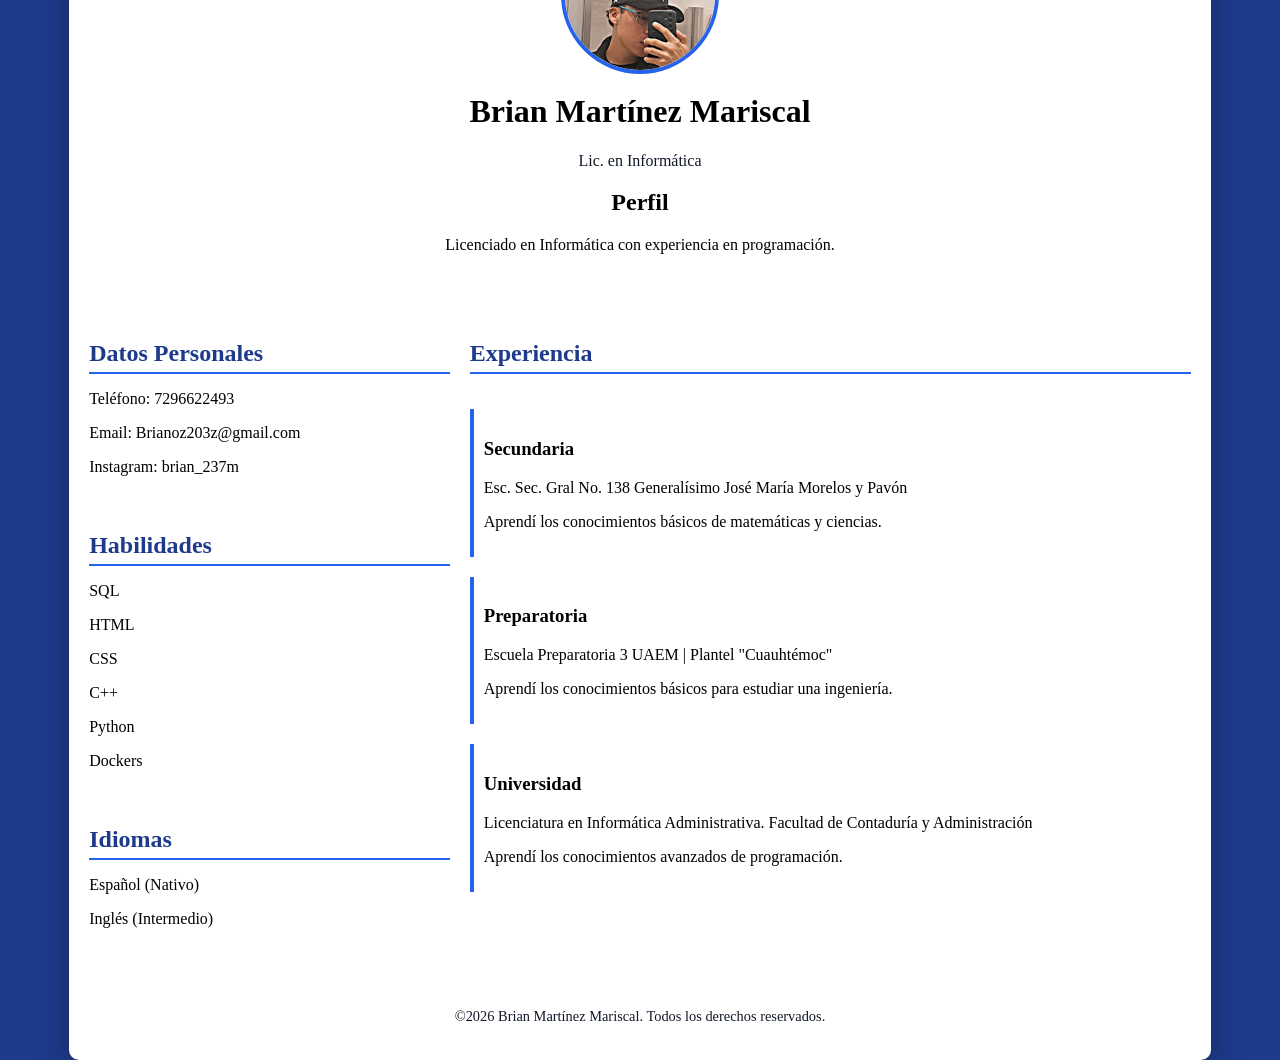
<file: index.html>
<!DOCTYPE html>
<html lang="es">
<head>
    <!-- Configuración básica del documento -->
    <meta charset="UTF-8">
    <meta name="viewport" content="width=device-width, initial-scale=1.0">
    <title>CV - Brian Martínez Mariscal</title>

    <!-- Enlace al archivo de estilos -->
    <link rel="stylesheet" href="styles.css">
</head>
<body>
    <!-- Contenedor principal del CV -->
    <div class="cuerpo">

        <header>
            <!-- Foto de perfil -->
            <img src="foto.jpg" alt="Foto de perfil" class="foto">

            <!-- Nombre y título -->
            <h1>Brian Martínez Mariscal</h1>
            <span>Lic. en Informática </span>

            <!-- Sección de perfil profesional -->
            <section>
                <h2>Perfil</h2>
                <p>Licenciado en Informática con experiencia en programación.</p>
            </section>
        </header>

        <aside>
            <!-- Datos personales -->
            <article class="datospersonales">
                <h2>Datos Personales</h2>
                <p class="telefono">Teléfono: <span>7296622493</span></p>
                <p class="correo">Email: <span>Brianoz203z@gmail.com</span></p>
                <p class="instagram">Instagram: <span>brian_237m</span></p>
            </article>

            <!-- Habilidades -->
            <article class="habilidades">
                <h2>Habilidades</h2>
                <p><span>SQL</span></p>
                <p><span>HTML</span></p>
                <p><span>CSS</span></p>
                <p><span>C++</span></p>
                <p><span>Python</span></p>
                <p><span>Dockers</span></p>
            </article>

            <!-- Idiomas -->
            <article class="idiomas">
                <h2>Idiomas</h2>
                <p><span>Español (Nativo)</span></p>
                <p><span>Inglés (Intermedio)</span></p>
            </article>
        </aside>

        <main>
            <!-- Experiencia profesional / académica -->
            <h2>Experiencia</h2>

            <!-- Secundaria -->
            <article class="experiencia">
                <h3>Secundaria</h3>
                <span>Esc. Sec. Gral No. 138 Generalísimo José María Morelos y Pavón</span>
                <p>Aprendí los conocimientos básicos de matemáticas y ciencias.</p>
            </article>

            <!-- Preparatoria -->
            <article class="experiencia">
                <h3>Preparatoria</h3>
                <span>Escuela Preparatoria 3 UAEM | Plantel "Cuauhtémoc"</span>
                <p>Aprendí los conocimientos básicos para estudiar una ingeniería.</p>
            </article>

            <!-- Universidad -->
            <article class="universidad">
                <h3>Universidad</h3>
                <span>Licenciatura en Informática Administrativa. Facultad de Contaduría y Administración</span>
                <p>Aprendí los conocimientos avanzados de programación.</p>
            </article>
        </main>

        <!-- Pie de página -->
        <footer>
            <p>&copy;2026 Brian Martínez Mariscal. Todos los derechos reservados.</p>
        </footer>

    </div>
</body>
</html>
</file>
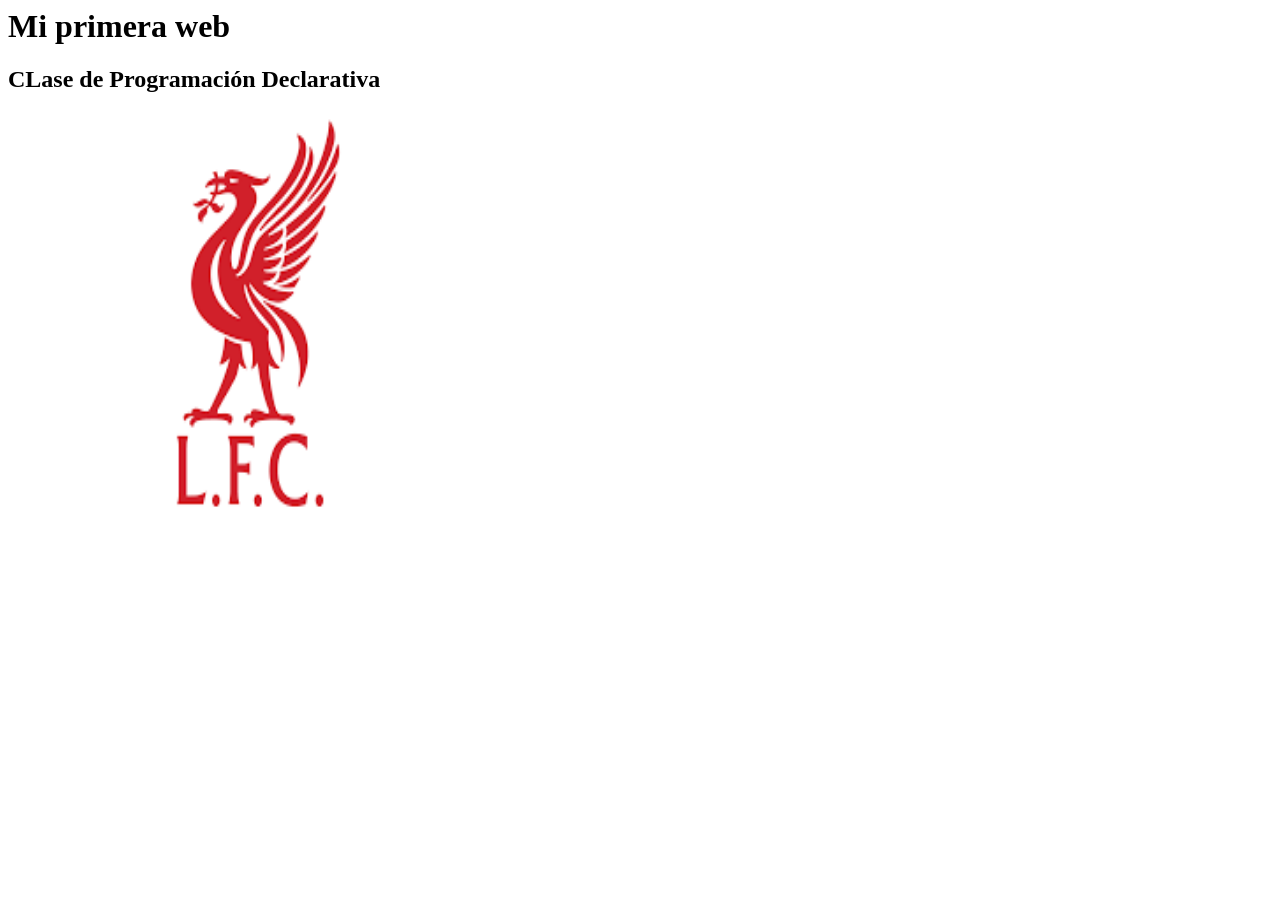
<file: PD/CLASE 1/index.html>
<html>
      <head>
        <title> BRIAN</title>
      </head>

      <body>
        <h1 id="principal">Mi primera web</h1>
        <h2> CLase de Programación Declarativa</h2>
        <img src="logo.png" alt="LIVERPOOL FC" width="500px" height="400px">
        
      </body>

</html>
</file>
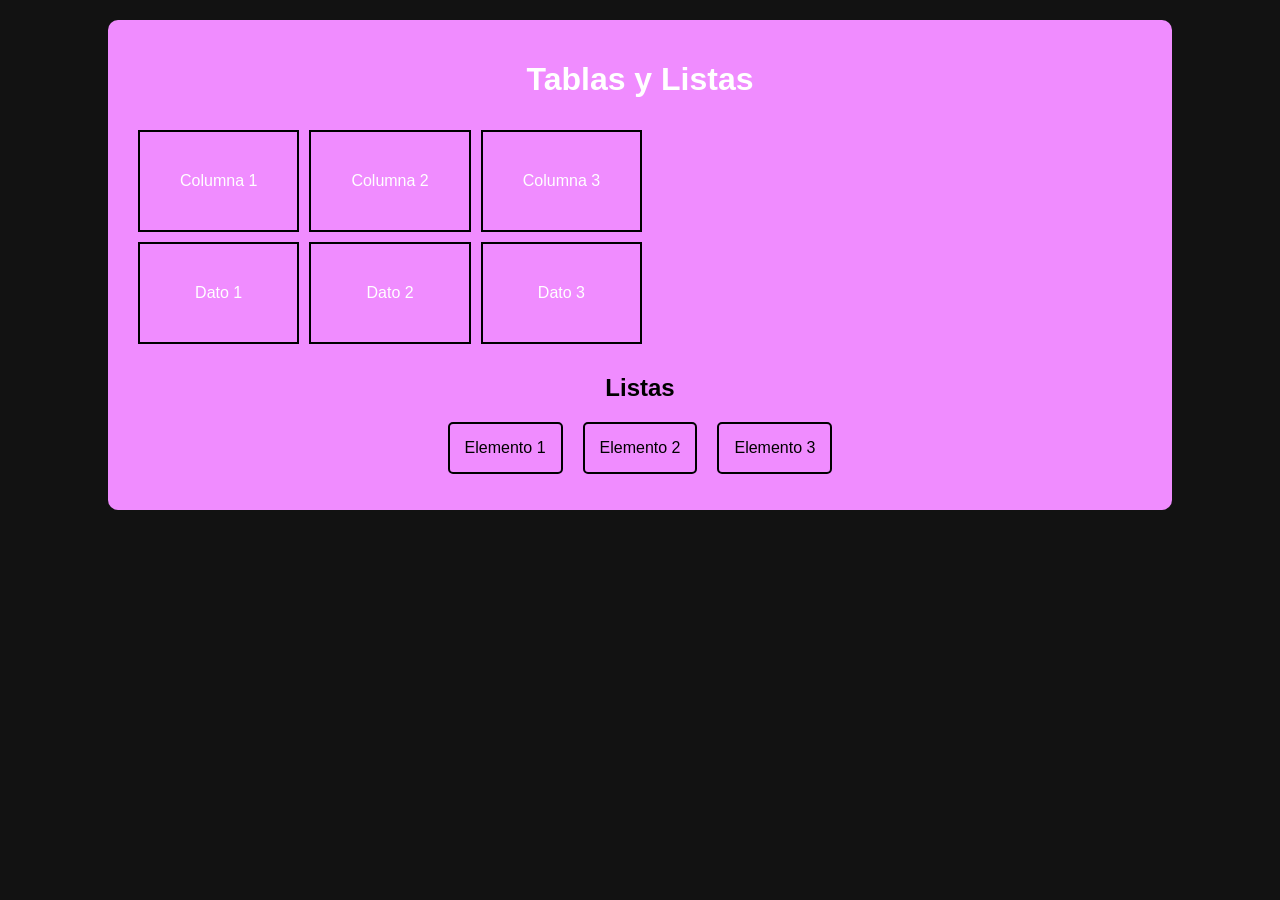
<file: PD/CLASE 3/index.html>
<!DOCTYPE html>
<html lang="es">
<head>
    <meta charset="UTF-8">
    <meta name="viewport" content="width=device-width, initial-scale=1.0">
    <title>Tablas y Listas</title>
    <link rel="stylesheet" href="Tablas.css">
</head>
<body>
    <div class="contenido">
        <header>
            <h1>Tablas y Listas</h1>
        </header>
    <section id="Tabla">
        <table>
    <tr>
     <td>Columna 1</td>
     <td>Columna 2</td>
     <td>Columna 3</td>
    </tr>
    <tr>
        <td>Dato 1</td>
        <td>Dato 2</td>
        <td>Dato 3</td>
    </tr>
        </table>
    </section>
        <div>
           <h2>Listas</h2>
            <ol>
           <li>Elemento 1</li>
            <li>Elemento 2</li>
            <li>Elemento 3</li>
            </ol>
        </div>    
</body>
</html>
</file>
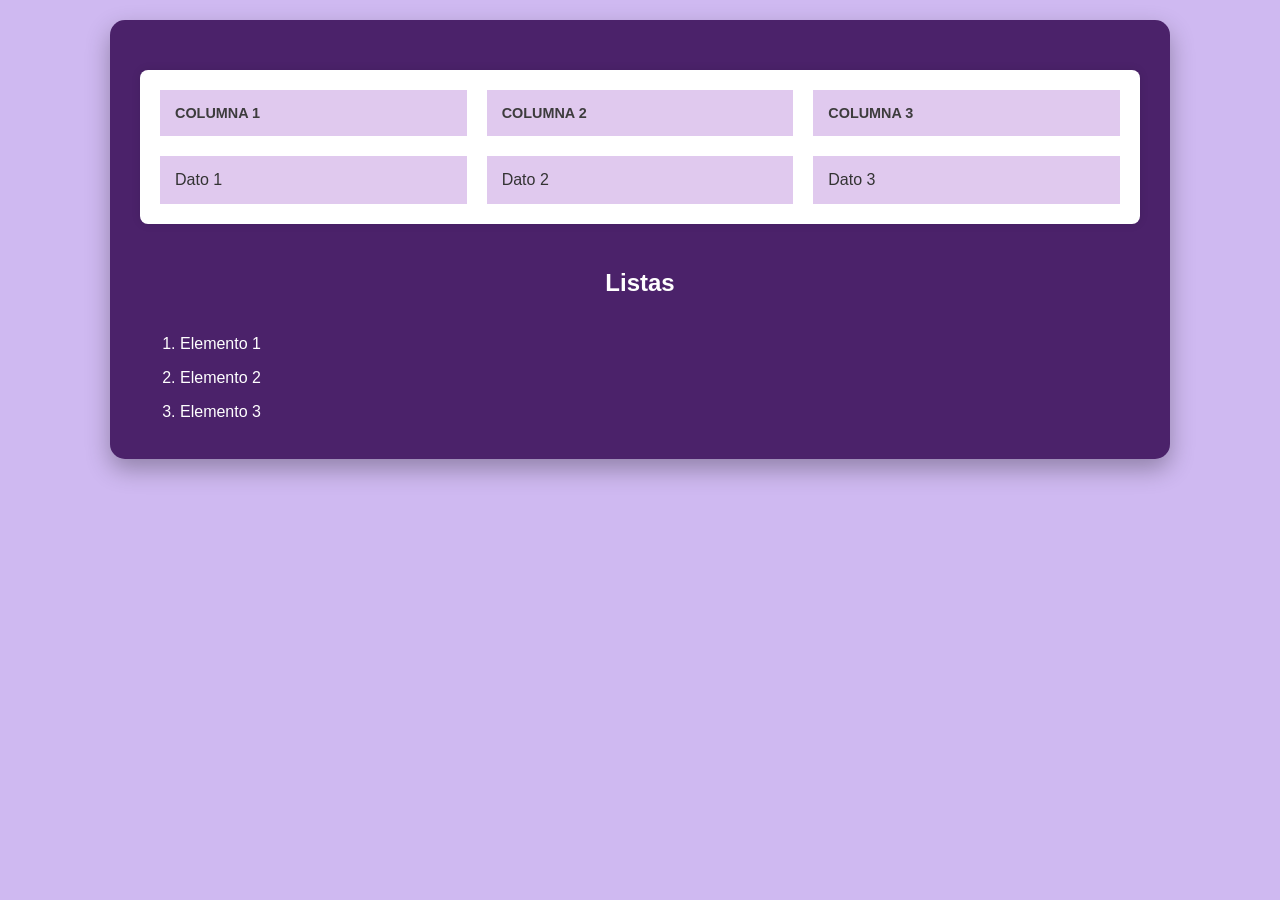
<file: PD/CLASE 4/index.html>
<!DOCTYPE html>
<html lang="es">
<head>
    <meta charset="UTF-8">
    <meta name="viewport" content="width=device-width, initial-scale=1.0">
    <title>Tablas y Listas</title>
    <link rel="stylesheet" href="style.css">
</head>
<body>
    <div class="contenido">
        <section id="tabla">
            <table>
                <thead>
                    <tr>
                        <th>Columna 1</th>
                        <th>Columna 2</th>
                        <th>Columna 3</th>
                    </tr>
                </thead>
                <tbody>
                    <tr>
                        <td>Dato 1</td>
                        <td>Dato 2</td>
                        <td>Dato 3</td>
                    </tr>
                </tbody>
            </table>
        </section>
        <div> 
            <h2>Listas</h2>
            <ul>
                <li>Elemento 1</li>
                <li>Elemento 2</li>
                <li>Elemento 3</li>
            </ul>
        </div>
    </div>
</body>
</html>
</file>
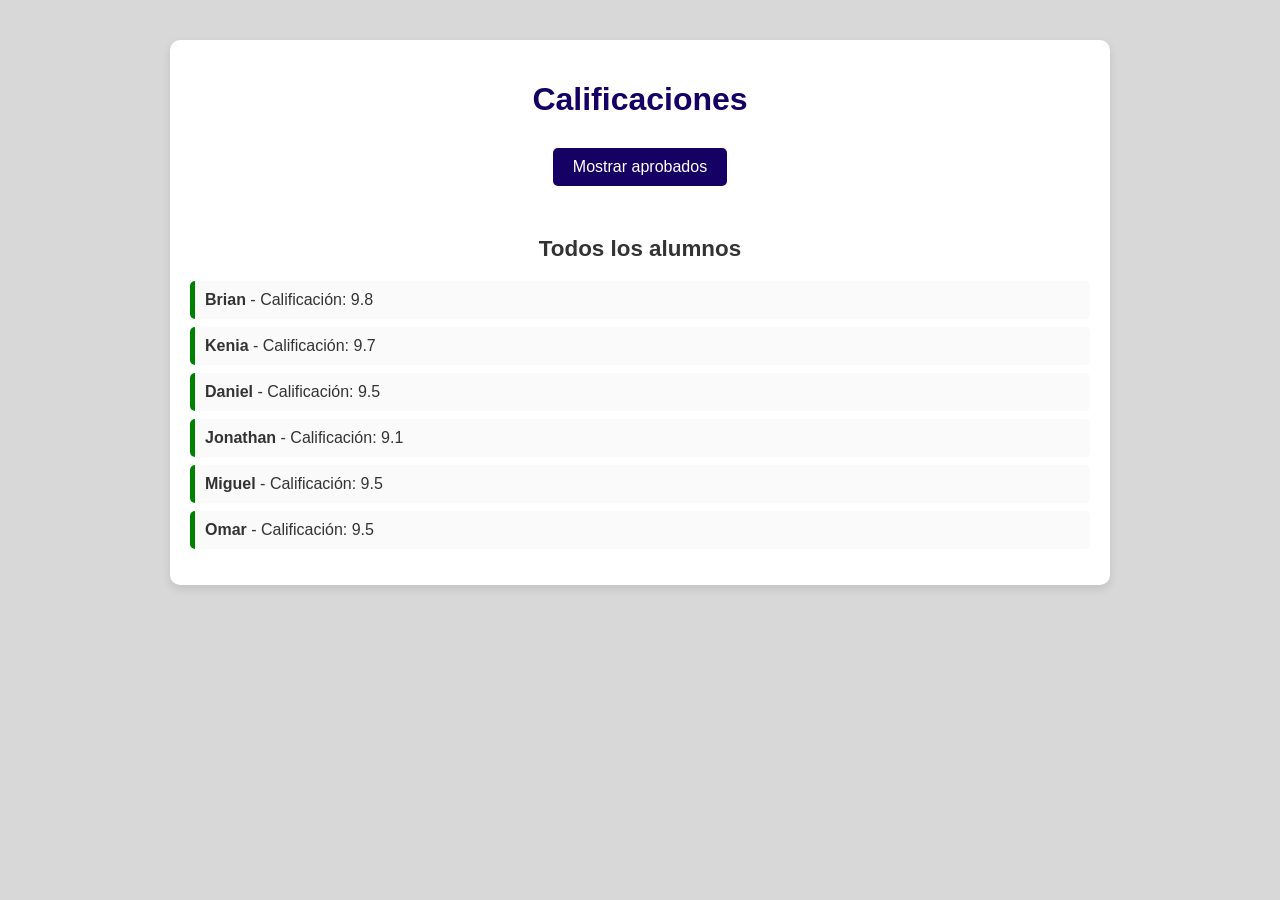
<file: PD/CLASE 6/index.html>
<!DOCTYPE html>
<html lang="es">
<head>
    <meta charset="UTF-8">
    <meta name="viewport" content="width=device-width, initial-scale=1.0">
    <title>Procesamiento de Calificaciones</title>
    <link rel="stylesheet" href="style.css">
</head>
<body>
    <main class="contenedor">
        <h1>Calificaciones</h1>
        <button id="btnProcesar">Mostrar aprobados</button>

        <section class="resultados">
            <h2 id="tituloLista">Todos los alumnos</h2>
            <ul id="listaAprobados" aria-live="polite"></ul>

            <p id="mensajeVacio" hidden>
                No hay alumnos aprobados
            </p>
        </section>
    </main>

    <script src="main.js"></script>
</body>
</html>
</file>
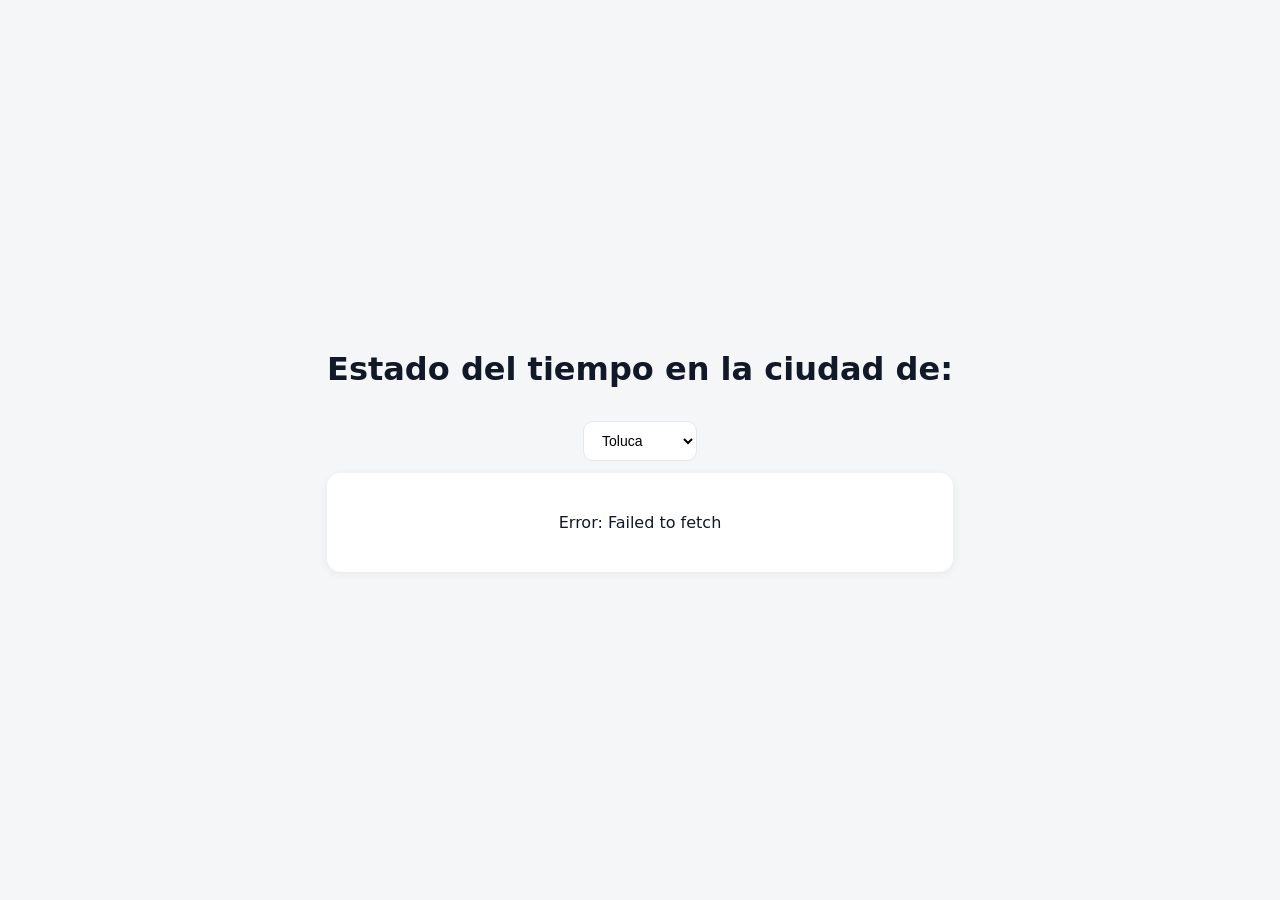
<file: PD/CLASE 9/index.html>
<!DOCTYPE html>
<html lang="es">
<head>
    <meta charset="UTF-8">
    <meta name="viewport" content="width=device-width, initial-scale=1.0">
    <title>Clima App</title>
    <link rel="stylesheet" href="style.css">
</head>
<body>
    <div class="contenedor">
        <h1>Estado del tiempo en la ciudad de:</h1>

        <select id="selectorCiudad">
            <option value="Toluca">Toluca</option>
            <option value="Cancún">Cancún</option>
            <option value="Monterrey">Monterrey</option>
        </select>

        <div id="climaCard">
            <p>Selecciona una ciudad</p>
        </div>
    </div>

    <script src="main.js"></script>
</body>
</html>
</file>
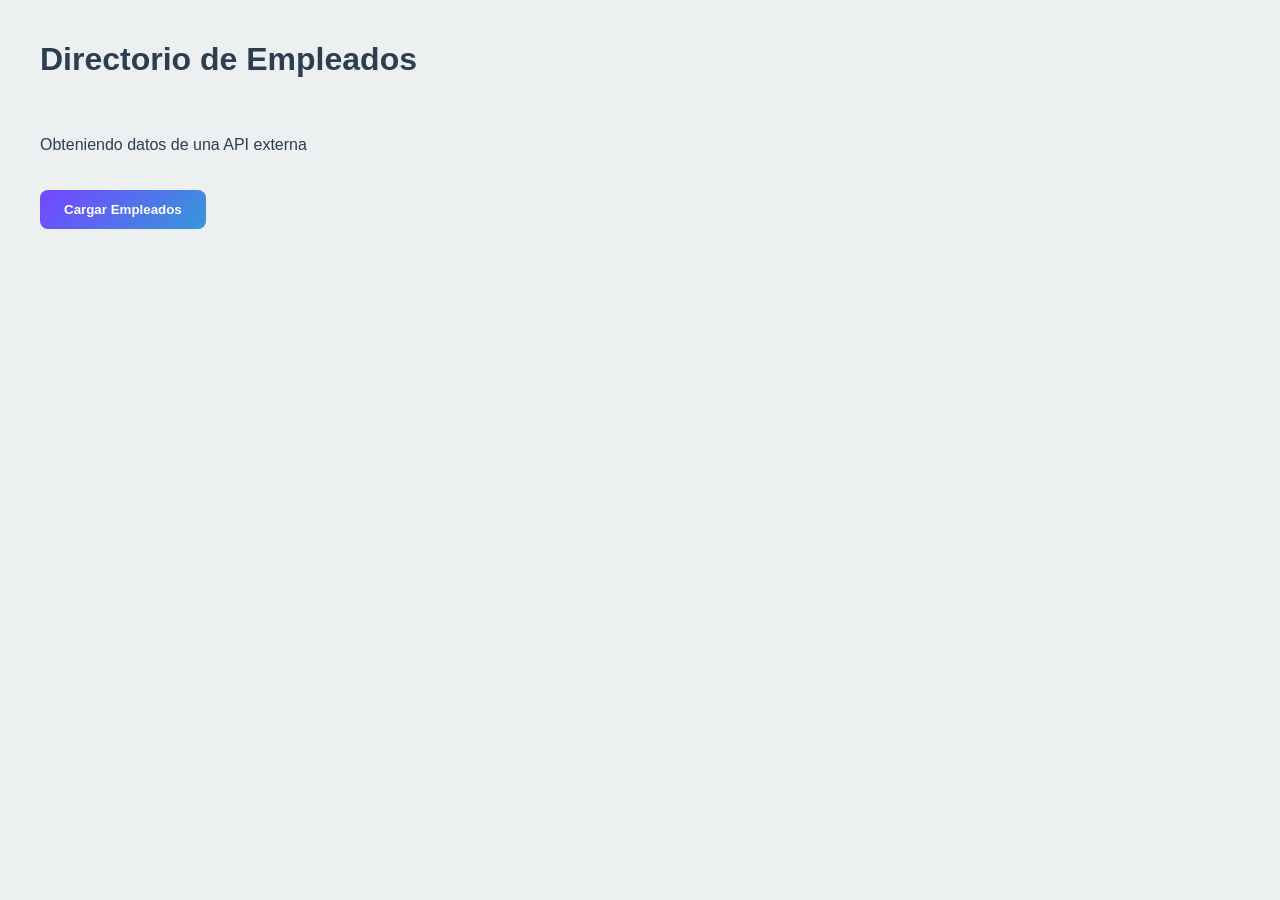
<file: PD/CLASE 8/Api/index.html>
<!doctype html>
<html lang="es">
  <head>
    <meta charset="UTF-8" />
    <meta name="viewport" content="width=device-width, initial-scale=1.0" />
    <title>Consumo de una API</title>
    <link rel="stylesheet" href="style.css" />
  </head>

  <body>
    <main class="container">
      <h1>Directorio de Empleados</h1>
      <p>Obteniendo datos de una API externa</p>

      <button id="btnCargar">Cargar Empleados</button>

      <section id="directorios" class="grid-tarjetas"></section>
    </main>

    <script src="app.js" defer></script>
  </body>
</html>
</file>
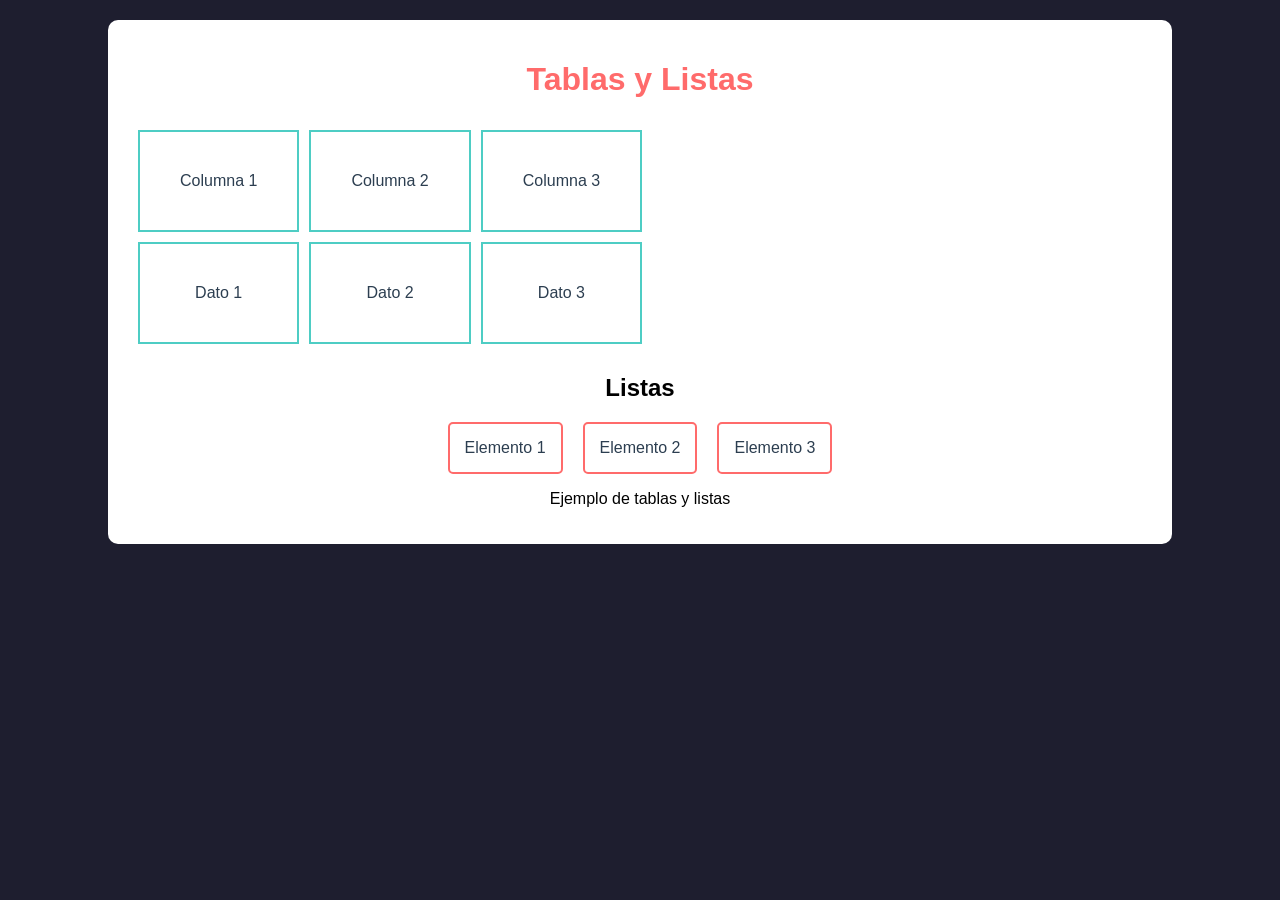
<file: PD/CLASE 3/index2.html>
<!DOCTYPE html>
<html lang="es">
<head>
    <meta charset="UTF-8">
    <meta name="viewport" content="width=device-width, initial-scale=1.0">
    <title>Tablas y Listas</title>
    <link rel="stylesheet" href="Tablas2.css">
</head>

<body>

<div class="contenido">

    <header>
        <h1>Tablas y Listas</h1>
    </header>

    <main>

        <section id="Tabla">
            <table>
                <tr>
                    <td>Columna 1</td>
                    <td>Columna 2</td>
                    <td>Columna 3</td>
                </tr>
                <tr>
                    <td>Dato 1</td>
                    <td>Dato 2</td>
                    <td>Dato 3</td>
                </tr>
            </table>
        </section>

        <section>
            <h2>Listas</h2>
            <ol>
                <li>Elemento 1</li>
                <li>Elemento 2</li>
                <li>Elemento 3</li>
            </ol>
        </section>

    </main>

    <footer>
        <p>Ejemplo de tablas y listas</p>
    </footer>

</div>

</body>
</html>
</file>
<file: styles.css>
/* Fuente */
@font-face {
    font-family: 'Poppins';
    src: url('fonts/Poppins/Poppins-ExtraLight.ttf') format('truetype');
}

/* Colores y estilos base */
:root {
    --color-primario: #1E3A8A;
    --color-secundario: #ffffff;
    --color-texto: #111827;
    --color-acento: #2563EB;
    --fuente-principal: 'Poppins', sans-serif;
    --padding-general: 20px;
    --radio-bordes: 10px;
}


/* Fondo general */
html, body {
    height: 100%;
    background-color: var(--color-primario);
}

/* Centrar todo */
body {
    display: flex;
    justify-content: center;
    align-items: center;
    padding: var(--padding-general);
}

/* Contenedor principal */
.cuerpo {
    background-color: var(--color-secundario);
    width: 90%;
    max-width: 1200px;
    min-height: 90vh;
    border-radius: var(--radio-bordes);
    box-shadow: 0 8px 30px rgba(0, 0, 0, 0.3);
    display: grid;
    grid-template-columns: 1fr 2fr;
    gap: 20px;
    padding: var(--padding-general);
}

/* Encabezado */
header {
    grid-column: 1 / 3;
    text-align: center;
    margin-bottom: 30px;
}

/* Foto */
header img.foto {
    width: 150px;
    height: 150px;
    border-radius: 50%;
    object-fit: cover;
    border: 4px solid var(--color-acento);
}

/* Nombre */
header h1 {
    margin-top: 15px;
}

/* Subtítulo */
header span {
    display: block;
    margin-top: 5px;
    color: var(--color-texto);
}

/* Columna izquierda */
aside {
    display: flex;
    flex-direction: column;
    gap: 20px;
}

/* Títulos de secciones */
aside article h2 {
    margin-bottom: 10px;
    color: var(--color-primario);
    border-bottom: 2px solid var(--color-acento);
    padding-bottom: 5px;
}

/* Contenido principal */
main {
    display: flex;
    flex-direction: column;
    gap: 20px;
}

/* Títulos */
main h2 {
    color: var(--color-primario);
    margin-bottom: 15px;
    border-bottom: 2px solid var(--color-acento);
    padding-bottom: 5px;
}

/* Experiencia */
.experiencia, .universidad {
    padding: 10px;
    border-left: 4px solid var(--color-acento);
}

/* Pie */
footer {
    grid-column: 1 / 3;
    text-align: center;
    margin-top: 30px;
    color: var(--color-texto);
    font-size: 0.9rem;
}

/* ---------- Ajustes para pantallas ---------- */

/* Tablet grande */
@media (max-width: 1024px) {
    .cuerpo {
        grid-template-columns: 1fr 1.5fr;
        gap: 15px;
    }

    header h1 {
        font-size: 1.8rem;
    }
}

/* Tablet */
@media (max-width: 900px) {
    .cuerpo {
        grid-template-columns: 1fr;
        padding: 15px;
    }

    aside, main {
        width: 100%;
    }

    header img.foto {
        width: 120px;
        height: 120px;
    }
}

/* Celular */
@media (max-width: 600px) {
    body {
        padding: 10px;
    }

    .cuerpo {
        width: 100%;
        padding: 10px;
    }

    header h1 {
        font-size: 1.5rem;
    }

    header span {
        font-size: 0.9rem;
    }

    aside article h2,
    main h2 {
        font-size: 1.2rem;
    }

    p {
        font-size: 0.9rem;
    }
}

/* Celular pequeño */
@media (max-width: 400px) {
    header img.foto {
        width: 90px;
        height: 90px;
    }

    header h1 {
        font-size: 1.2rem;
    }

    .cuerpo {
        padding: 8px;
    }

    p, span {
        font-size: 0.8rem;
    }
}

/* Pantallas grandes */
@media (min-width: 1400px) {
    .cuerpo {
        max-width: 1400px;
        gap: 30px;
    }

    header h1 {
        font-size: 2.2rem;
    }

    p {
        font-size: 1.1rem;
    }
}
</file>
<file: PD/CLASE 3/Tablas.css>
body{
    background-color: #121212;
    margin: 0;
    padding: 0;
    font-family: Verdana, Geneva, Tahoma, sans-serif;
    text-align: center;
}

.contenido {
    background-color: #f08cff;
    width: 80%;
    margin: 20px auto;
    padding: 20px;

    border-radius: 10px;
}

h1{
    color: #ffffff;
    font-weight: 900;
    text-align: center;
}

/* TABLA */
table{
    border-spacing: 10px; 
}

td {
    border: 2px solid #000;
    color: #ffffff;
    padding: 40px; /* un poco más equilibrado */
}

/* LISTAS */
ul{
    list-style-type: lower-roman;
    list-style-position: inside;
    letter-spacing: 4px;
}

ol{
    list-style-type: none;
    display: flex;
    gap: 20px;
    justify-content: center;
    padding: 0;
}

li{
    border: 2px solid #000;
    padding: 15px;
    border-radius: 5px;
}
</file>
<file: PD/CLASE 4/style.css>
body {
    background-color: #cfb9f1;
    margin: 0;
    padding: 20px;
    font-family: 'Verdana', Geneva, Tahoma, sans-serif;
    color: #333;
}

.contenido {
    background-color: rgb(75, 34, 106);
    width: 90%;
    max-width: 1000px;
    margin: auto;
    padding: 30px;
    border-radius: 15px;
    box-shadow: 0 10px 25px rgba(0, 0, 0, 0.3);
}

h1 {
    color: #ffffff;
    font-weight: 300;
    text-align: center;
    margin-top: 0;
    text-transform: uppercase;
    letter-spacing: 2px;
    border-bottom: 2px solid #bfa6e8;
    padding-bottom: 15px;
}

h2 {
    color: #ffffff;
    margin-top: 30px;
    margin-bottom: 15px;
    padding: 15px;
    text-align: center;
}

table {
    width: 100%;
    border-spacing: 20px;
    background-color: #fff;
    border-radius: 8px;
    overflow: hidden;
    margin-top: 20px;
    box-shadow: 0 0 10px rgba(0, 0, 0, 0.1);
}

th {
    border-spacing: 20px;
    background-color: #e0c9ee;
    color: #3d3c3d;
    padding: 15px;
    text-align: left;
    font-weight: bold;
    text-transform: uppercase;
    font-size: 0.9rem;
}

td {
    border-bottom: 1px solid #ebd5fa;
    background-color: #e0c9ee;
    padding: 15px;
    color: #333;
    text-align: left;
}

tbody tr:hover {
    background-color: #f9f9f9;
    transition: background-color 0.3s ease;
}

tbody tr:last-child td {
    border-bottom: none;
}

ul {
    list-style-type:decimal;
    text-align: center;
    margin: 0 auto;
    display: inline-block;
}

li {
    color: #ffffff;
    padding: 8px 0;
    font-size: 1rem;
}

li:hover {
    color: #bfa6e8;
    cursor: pointer;
}
</file>
<file: PD/CLASE 6/style.css>
:root {
    --primario: #150063;
    --texto: #333333;
    --fondo: #d8d8d8;
}

/* Body */
body {
    margin: 0;
    font-family: 'Segoe UI', Tahoma, Geneva, Verdana, sans-serif;
    background-color: var(--fondo);
    color: var(--texto);
}

/* Contenedor */
.contenedor {
    max-width: 900px;
    margin: 40px auto;
    padding: 20px;
    background: white;
    border-radius: 10px;
    box-shadow: 0 4px 10px rgba(0,0,0,0.1);
    text-align: center;
}

/* Títulos */
h1 {
    color: var(--primario);
    margin-bottom: 10px;
}

h2 {
    margin-top: 30px;
    font-size: 1.4rem;
}

/* Botón */
button {
    background-color: var(--primario);
    color: white;
    border: none;
    padding: 10px 20px;
    font-size: 1rem;
    border-radius: 5px;
    cursor: pointer;
    margin: 20px 0;
    transition: all 0.3s ease;
}

button:hover {
    opacity: 0.95;
    box-shadow: 0 4px 12px rgba(0,0,0,0.2);
}

button:disabled {
    background-color: #999;
    cursor: not-allowed;
    box-shadow: none;
    opacity: 0.7;
}

/* Lista */
ul {
    list-style: none;
    padding: 0;
}

li {
    background: #fafafa;
    margin: 8px 0;
    padding: 10px;
    border-left: 5px solid var(--primario);
    text-align: left;
    border-radius: 5px;
    transition: all 0.25s ease;
    animation: fadeIn 0.3s ease;
}

li:hover {
    background: #f0f0ff;
    transform: translateX(5px);
}

/* Aprobados */
.aprobado {
    border-left-color: green;
}

/* Mensaje vacío */
#mensajeVacio {
    display: none;
    color: #777;
    margin-top: 10px;
}

#mensajeVacio.mostrar {
    display: block;
}

/* Animación */
@keyframes fadeIn {
    from {
        opacity: 0;
        transform: translateY(5px);
    }
    to {
        opacity: 1;
        transform: translateY(0);
    }
}
</file>
<file: PD/CLASE 9/style.css>
body {
    font-family: system-ui, -apple-system, Segoe UI, Roboto, Arial, sans-serif;
    background-color: #f5f6f8;
    display: flex;
    justify-content: center;
    align-items: center;
    height: 100vh;
    margin: 0;
    color: #111827;
}

/* contenedor del centro (tu div principal) */
body > div {
    text-align: center;
}

/* select más bonito */
select {
    padding: 10px 14px;
    border-radius: 10px;
    border: 1px solid #e5e7eb;
    background-color: white;
    font-size: 14px;
    cursor: pointer;
    margin: 12px 0;
    transition: all 0.2s ease;
}

select:focus {
    outline: none;
    border-color: #9ca3af;
    box-shadow: 0 0 0 3px rgba(156, 163, 175, 0.2);
}

/* card del clima */
#climaCard {
    background-color: #ffffff;
    padding: 24px;
    border-radius: 14px;
    box-shadow: 0 2px 10px rgba(0,0,0,0.06);
    min-width: 260px;
    text-align: center;
    transition: transform 0.25s ease, box-shadow 0.25s ease;
}

#climaCard:hover {
    transform: translateY(-3px);
    box-shadow: 0 6px 18px rgba(0,0,0,0.1);
}

/* temperatura principal (la estás generando en JS) */
.text-4xl {
    font-size: 3.5rem;
    font-weight: 600;
    margin: 10px 0;
    color: #111827;
}

/* descripción del clima */
.text-sm.text-gray-600 {
    font-size: 0.95rem;
    text-transform: capitalize;
    color: #374151;
}
</file>
<file: PD/CLASE 8/Api/style.css>
:root {
  --color-primario: #3498db;
  --color-secundario: #7645ff;
  --color-fondo: #ecf0f1;
  --color-texto: #2c3e50;
  --fuente-principal: 'Arial', sans-serif;
}

body {
  background-color: var(--color-fondo);
  color: var(--color-texto);
  font-family: var(--fuente-principal);
  margin: 0;
  padding: 20px;
}

.container {
  max-width: 1200px;
  margin: 0 auto;
  display: flex;
  flex-direction: column;
  gap: 20px;
}

/* Botón */
#btnCargar {
  background: linear-gradient(135deg, var(--color-secundario), var(--color-primario));
  color: #fff;
  border: none;
  padding: 12px 24px;
  cursor: pointer;
  border-radius: 8px;
  font-weight: bold;
  transition:
    transform 0.2s ease,
    opacity 0.2s ease;
  width: fit-content;
}

#btnCargar:hover {
  opacity: 0.9;
  transform: scale(1.03);
}

/* Grid */
.grid-tarjetas {
  display: grid;
  grid-template-columns: repeat(auto-fit, minmax(220px, 1fr));
  gap: 20px;
}

/* Tarjetas */
.tarjeta {
  background-color: #fff;
  border-radius: 10px;
  padding: 20px;
  text-align: center;
  box-shadow: 0 4px 12px rgba(0, 0, 0, 0.08);
  transition:
    transform 0.2s ease,
    box-shadow 0.2s ease;
}

.tarjeta:hover {
  transform: translateY(-5px);
  box-shadow: 0 8px 20px rgba(0, 0, 0, 0.12);
}

.tarjeta h3 {
  margin-top: 0;
  color: var(--color-primario);
}
</file>
<file: PD/CLASE 3/Tablas2.css>
body{
    background-color: #1e1e2f;
    margin: 0;
    padding: 0;
    font-family: Verdana, Geneva, Tahoma, sans-serif;
    text-align: center;
}

.contenido {
    background-color: #ffffff;
    width: 80%;
    margin: 20px auto;
    padding: 20px;

    border-radius: 10px;
}

h1{
    color: #ff6b6b;
    font-weight: 900;
    text-align: center;
}

/* TABLA */
table{
    border-spacing: 10px; 
}

td {
    border: 2px solid #4ecdc4;
    color: #2c3e50;
    padding: 40px;
}

/* LISTAS */
ul{
    list-style-type: lower-roman;
    list-style-position: inside;
    letter-spacing: 4px;
    color: #2c3e50;
}

ol{
    list-style-type: none;
    display: flex;
    gap: 20px;
    justify-content: center;
    padding: 0;
}

li{
    border: 2px solid #ff6b6b;
    padding: 15px;
    border-radius: 5px;
    color: #2c3e50;
}
</file>
